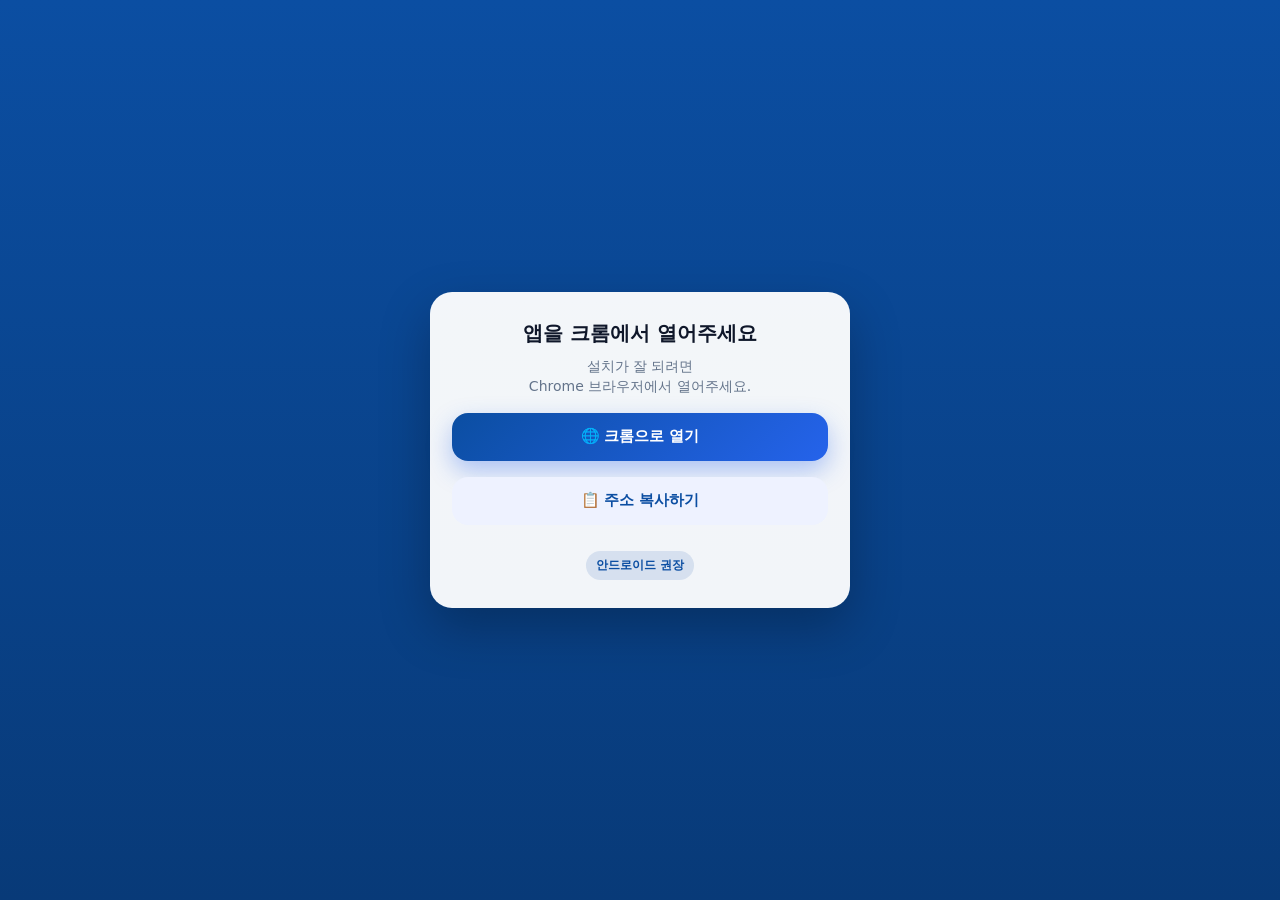
<file: go2.html>
<!doctype html>
<html lang="ko">
<head>
<meta charset="utf-8">
<meta name="viewport" content="width=device-width, initial-scale=1">

<title>클럽 수첩 - 초금회</title>

<!-- 🔥 카톡/페북/네이버 미리보기용 -->
<meta property="og:type" content="website" />
<meta property="og:title" content="클럽 수첩 - 초금회" />
<meta property="og:description" content="초금회 공식 모바일 앱 바로가기" />
<meta property="og:url" content="https://1stfriday.khanreal.kr/go.html" />
<meta property="og:image" content="https://1stfriday.khanreal.kr/icons/icon-192.png" />
<meta property="og:image:width" content="192" />
<meta property="og:image:height" content="192" />

<!-- 트위터 겸용 -->
<meta name="twitter:card" content="summary_large_image" />
<meta name="twitter:title" content="클럽 수첩 - 초금회" />
<meta name="twitter:description" content="초금회 공식 모바일 앱 바로가기" />
<meta name="twitter:image" content="https://1stfriday.khanreal.kr/icons/icon-192.png" />

<style>
:root{
  --blue:#0b4ea2;
  --blue2:#083a78;
  --card:#ffffff;
  --text:#0f172a;
  --muted:#64748b;
  --radius:22px;
}
*{box-sizing:border-box}
body{
  margin:0;
  min-height:100vh;
  display:flex;
  align-items:center;
  justify-content:center;
  font-family:system-ui,-apple-system,"Noto Sans KR",sans-serif;
  background:linear-gradient(180deg,var(--blue) 0%,var(--blue2) 100%);
}
.card{
  width:min(420px,92vw);
  background:rgba(255,255,255,.95);
  border-radius:var(--radius);
  padding:28px 22px;
  text-align:center;
  box-shadow:0 20px 50px rgba(0,0,0,.25);
}
.title{font-size:20px;font-weight:900;color:var(--text);}
.desc{margin-top:10px;font-size:14px;color:var(--muted);line-height:1.4;}
.btn{
  width:100%;height:48px;border:none;border-radius:16px;
  font-size:15px;font-weight:900;margin-top:16px;cursor:pointer;
}
.btn.primary{
  background:linear-gradient(135deg,var(--blue),#2563eb);
  color:#fff;box-shadow:0 10px 25px rgba(37,99,235,.35);
}
.btn.ghost{background:#eef2ff;color:var(--blue);}
.notice{margin-top:14px;font-size:12px;color:#475569;line-height:1.4;}
.badge{
  display:inline-block;margin-top:12px;padding:6px 10px;
  font-size:12px;font-weight:700;border-radius:999px;
  background:rgba(11,78,162,.12);color:var(--blue);
}
</style>
</head>

<body>

<div class="card">
  <div class="title">앱을 크롬에서 열어주세요</div>

  <div class="desc">
    설치가 잘 되려면<br>
    Chrome 브라우저에서 열어주세요.
  </div>

  <button class="btn primary" onclick="openInChrome()">
    🌐 크롬으로 열기
  </button>

  <button class="btn ghost" onclick="copyAddress()">
    📋 주소 복사하기
  </button>

  <div class="notice" id="browserNotice"></div>
  <div class="badge">안드로이드 권장</div>
</div>

<script>
const APP_URL = "https://1stfriday.khanreal.kr/";

/* ---------- 주소 복사 ---------- */
function copyAddress(){
  if(navigator.clipboard && window.isSecureContext){
    navigator.clipboard.writeText(APP_URL)
      .then(()=> alert("주소가 복사되었습니다.\n크롬을 열고 붙여넣기 해주세요."))
      .catch(()=> fallbackCopy());
  }else{
    fallbackCopy();
  }
}

function fallbackCopy(){
  try{
    const ta=document.createElement("textarea");
    ta.value=APP_URL;
    ta.style.position="fixed";
    ta.style.left="-9999px";
    document.body.appendChild(ta);
    ta.select();
    document.execCommand("copy");
    document.body.removeChild(ta);
    alert("주소가 복사되었습니다.\n크롬을 열고 붙여넣기 해주세요.");
  }catch(e){
    alert("복사가 차단되었습니다.\n주소를 길게 눌러 복사하세요:\n\n"+APP_URL);
  }
}

/* ---------- 크롬 실행 ---------- */
function openInChrome(){
  const ua = navigator.userAgent;

  // PC 테스트 방지
  if(!/Android/i.test(ua)){
    alert("PC에서는 크롬 앱 실행 테스트가 안됩니다.\n안드로이드에서 테스트하세요.");
    return;
  }

  if(/iPhone|iPad|iPod/i.test(ua)){
    alert("아이폰은 사파리에서 열어주세요.\n공유 → 홈 화면에 추가");
    return;
  }

  alert("크롬 실행을 시도합니다.");

  const u = new URL(APP_URL);
  const hostPath = u.host + u.pathname + u.search;
  const fallback = encodeURIComponent(APP_URL);

  location.href =
    "intent://" + hostPath +
    "#Intent;scheme=https;" +
    "package=com.android.chrome;" +
    "action=android.intent.action.VIEW;" +
    "category=android.intent.category.BROWSABLE;" +
    "S.browser_fallback_url=" + fallback + ";" +
    "end";

  setTimeout(()=>{
    alert("자동으로 열리지 않으면\n1) 상단 메뉴 → 다른 브라우저로 열기\n2) 또는 주소 복사 후 크롬에 붙여넣기");
  },900);
}

/* ---------- 인앱 감지 ---------- */
(function detectInApp(){
  const ua = navigator.userAgent;
  const notice = document.getElementById("browserNotice");

  if(/KAKAOTALK/i.test(ua)){
    notice.innerHTML =
      "📌 카카오톡에서 열렸습니다.<br>우측 상단 ⋮ → <b>다른 브라우저로 열기</b>";
  }
  else if(/NAVER|Band/i.test(ua)){
    notice.innerHTML =
      "📌 밴드 인앱브라우저입니다.<br>상단 메뉴 → <b>외부 브라우저로 열기</b>";
  }
})();
</script>

</body>
</html>
</file>
